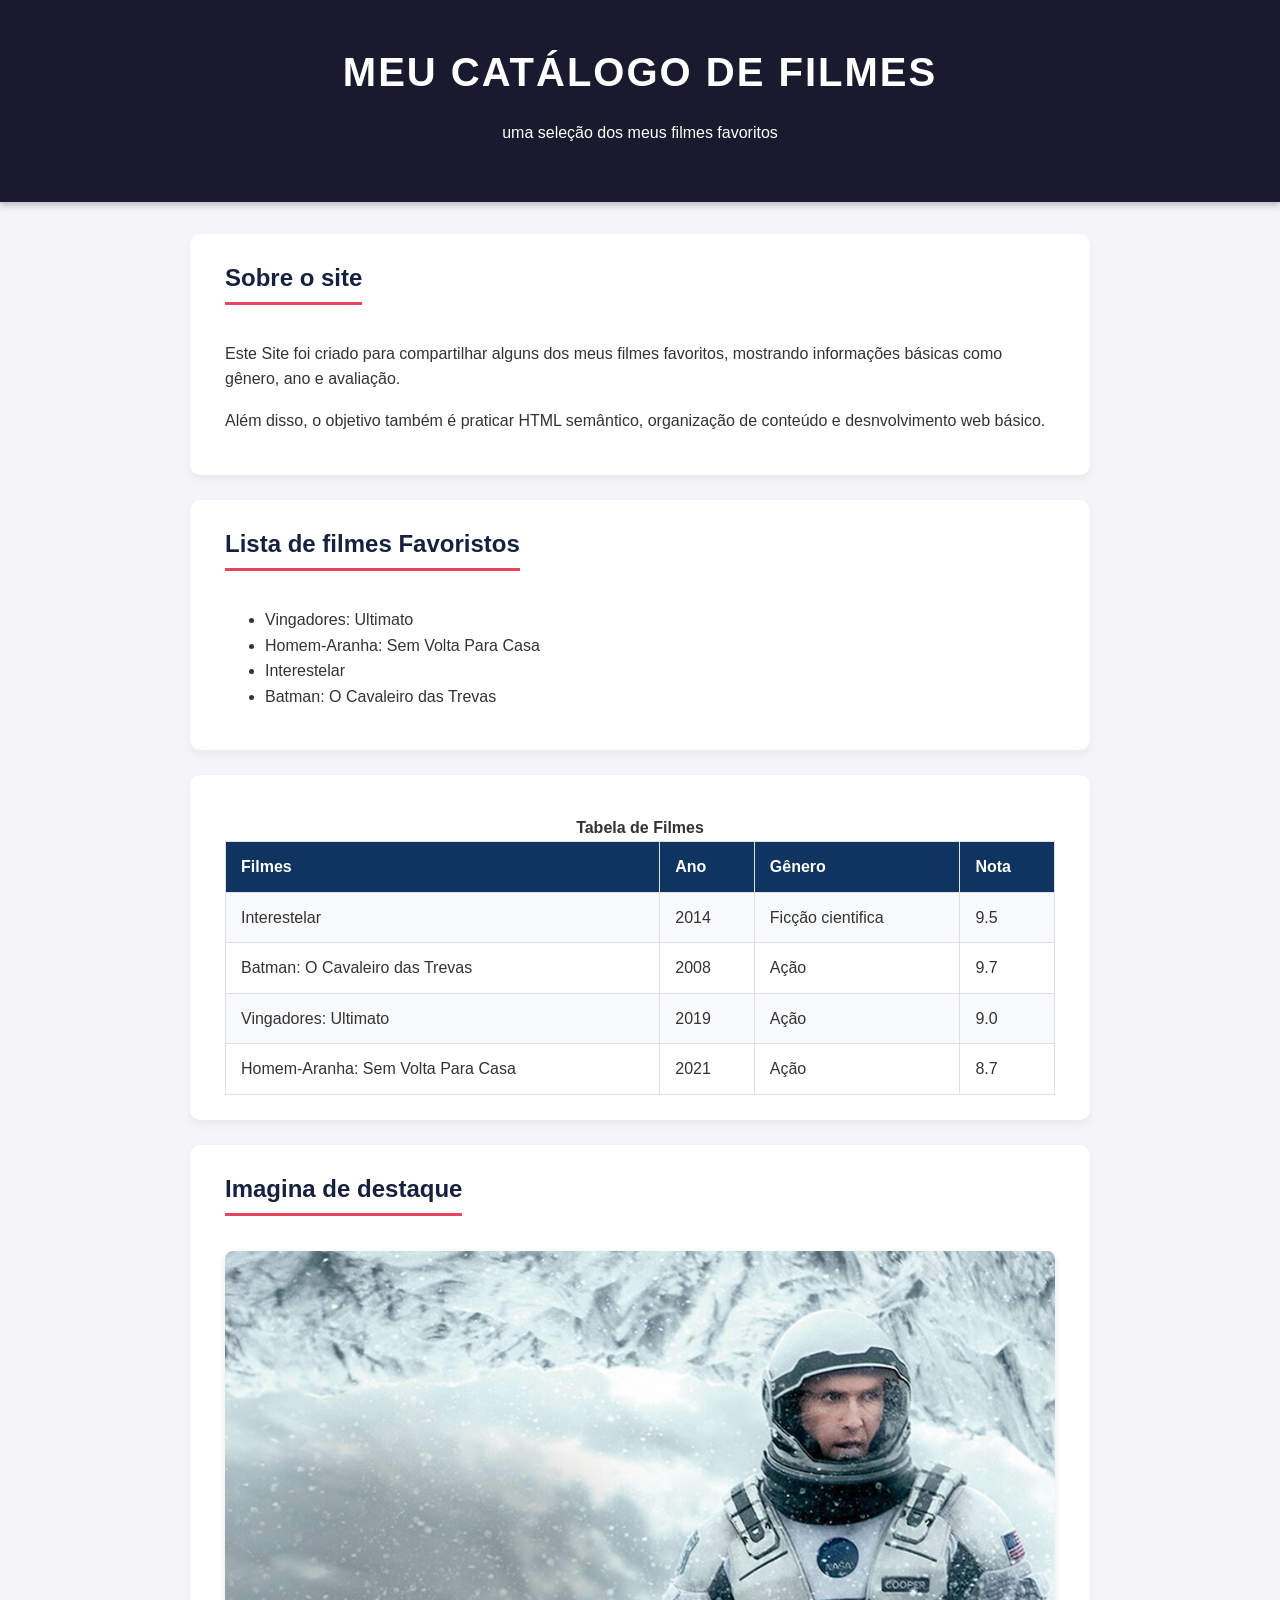
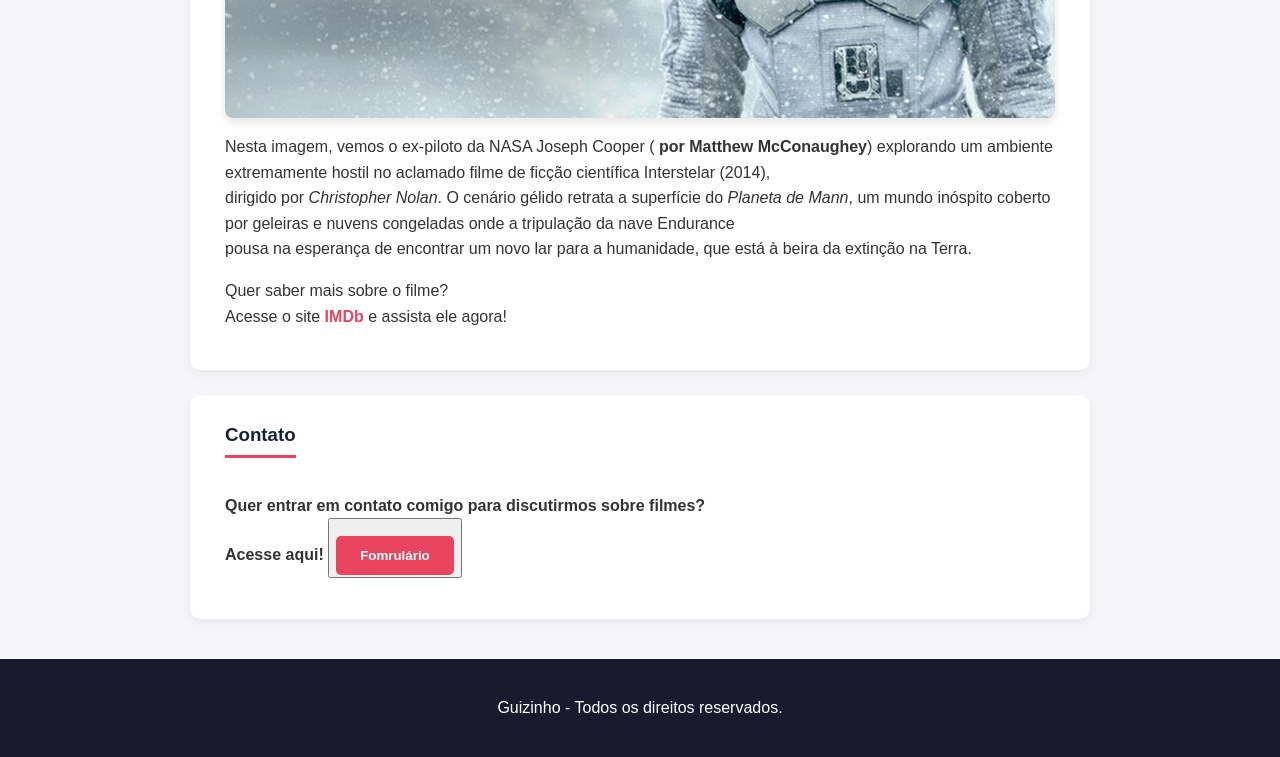
<file: index.html>
<!DOCTYPE html>
    <html lang="pt-BR">
    <head>
        <meta charset="UTF-8">
        <title>Catálogo de filmes</title>
        <link rel="stylesheet" href="css/style.css">
    </head>
    
    <body>
    
        <header>
            <h1> Meu catálogo de filmes</h1>
            <p> uma seleção dos meus filmes favoritos</p>
        </header>
    
        <main>
    
            <section>
                <h2>Sobre o site</h2>
                <p> Este Site foi criado para compartilhar alguns dos meus filmes favoritos, mostrando informações básicas como gênero, ano e avaliação.</p>
                <p>Além disso, o objetivo também é praticar HTML semântico, organização de conteúdo e desnvolvimento web básico.</p>
            </section>
    
            <section>
                <h2>Lista de filmes Favoristos</h2>
    
                <ul>
                    <li>Vingadores: Ultimato</li>
                    <li>Homem-Aranha: Sem Volta Para Casa</li>
                    <li>Interestelar</li>
                    <li>Batman: O Cavaleiro das Trevas</li>
                </ul>
            </section>
    
            <section>
                <Table border ="1">
                    <caption><b>Tabela de Filmes</b></caption>
                    <tr>
                        <th colspan="2">Filmes</th>
                        <th>Ano</th>
                        <th colspan="2">Gênero</th>
                        <th>Nota</th>
                    </tr>
    
                    <tr>
                        <td colspan="2">Interestelar</td>
                        <td >2014</td>
                        <td colspan="2">Ficção cientifica</td>
                        <td>9.5</td>
                    </tr>
    
                    <tr>
                        <td colspan="2">Batman: O Cavaleiro das Trevas</td>
                        <td >2008</td>
                        <td colspan="2">Ação</td>
                        <td>9.7</td>
                    </tr>
    
                    <tr>
                        <td colspan="2">Vingadores: Ultimato</td>
                        <td >2019</td>
                        <td colspan="2">Ação</td>
                        <td>9.0</td>
                    </tr>

                    <tr>
                        <td colspan="2">Homem-Aranha: Sem Volta Para Casa</td>
                        <td >2021</td>
                        <td colspan="2">Ação</td>
                        <td>8.7</td>
                    </tr>
                </Table>
            </section>
    
            <section>
                <h2>Imagina de destaque</h2>
                
                <img src="img/interestelar.jpg" alt="Cena retirada do filme Interestelar"/>
                
                <p>
                    Nesta imagem, vemos o ex-piloto da NASA Joseph Cooper (<strong> por Matthew McConaughey</strong>)
                    explorando um ambiente extremamente hostil no aclamado filme de ficção científica Interstelar (2014),<br/>
                    dirigido por <em>Christopher Nolan</em>. O cenário gélido retrata a superfície do <i>Planeta de Mann</i>, um
                    mundo inóspito coberto por geleiras e nuvens congeladas onde a tripulação da nave Endurance<br/>
                    pousa na esperança de encontrar um novo lar para a humanidade, que está à beira da extinção na Terra.
                </p>
                <p>
                    Quer saber mais sobre o filme?<br/>
                    Acesse o site <a href="https://www.imdb.com" target="_blank">IMDb</a> e assista ele agora!
                </p>
            </section>
    
            <section>
                <h3>Contato</h3>
                <p>
                    <b>Quer entrar em contato comigo para discutirmos sobre filmes?</b><br/>
                    <b>Acesse aqui!    </b><button><a href="formulario.html">Fomrulário</a></button>
                </p>
            </section>
    
        </main>

        <hr/>
    
        <footer>
            <p> Guizinho - Todos os direitos reservados. </p>
        </footer>
    </body>
    </html>
</file>
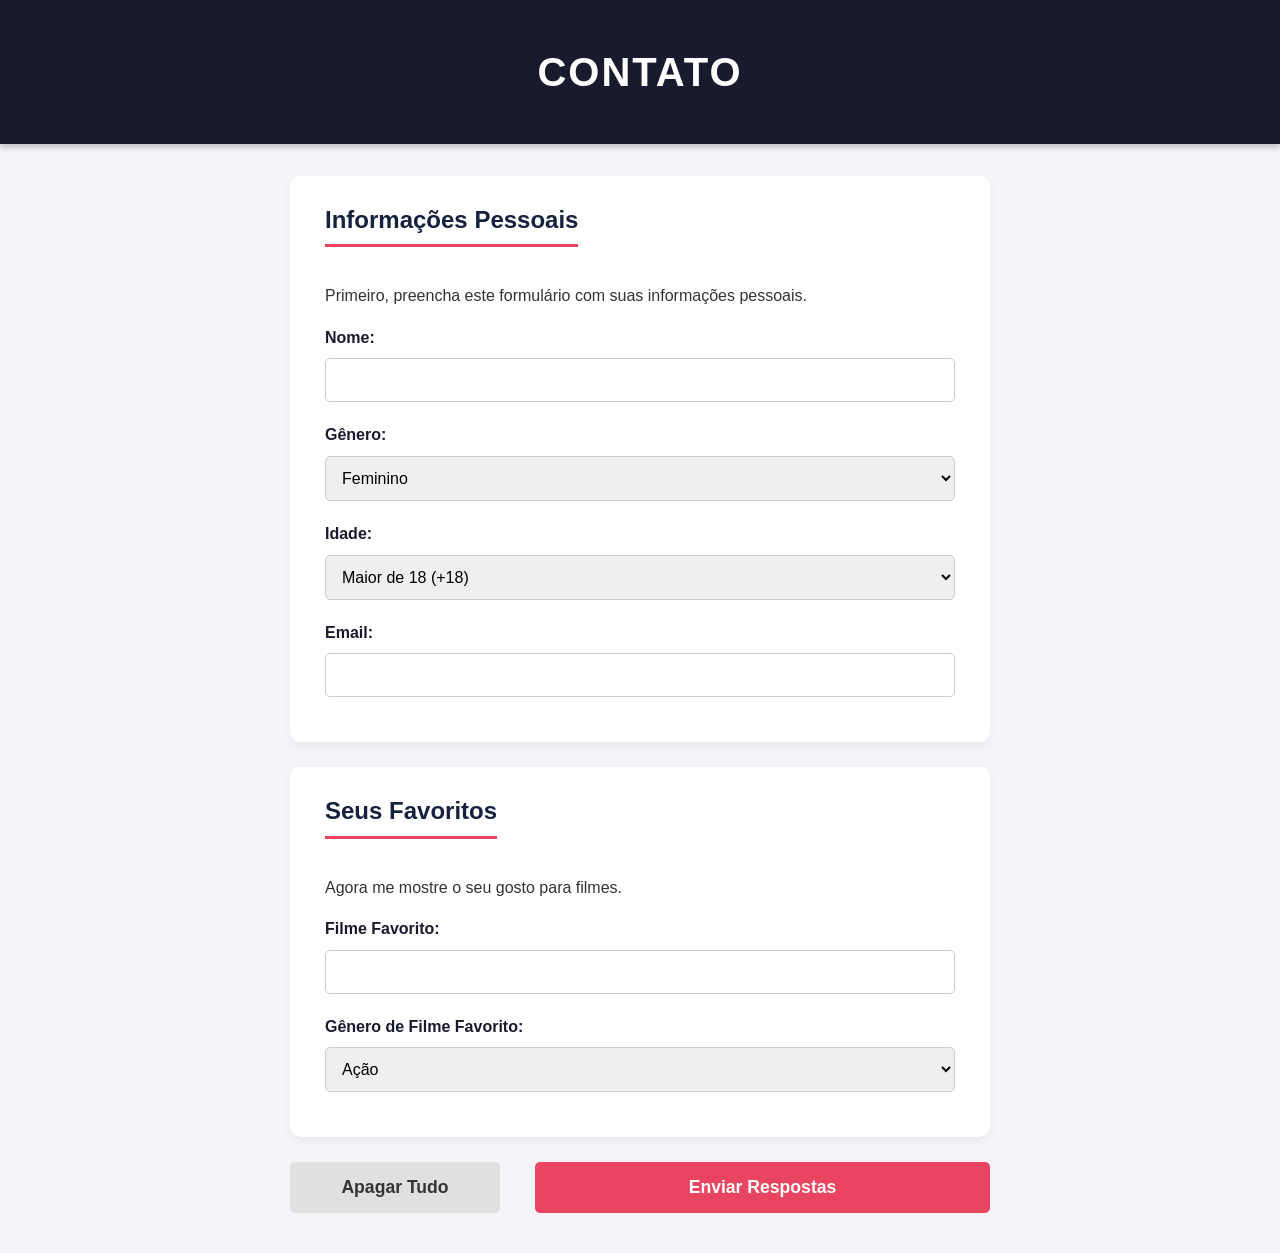
<file: formulario.html>
<!DOCTYPE html>
<html lang="en">
<head>
    <meta charset="UTF-8">
    <meta name="viewport" content="width=device-width, initial-scale=1.0">
    <title>Contato</title>
    <link rel="stylesheet" href="css/styleFormulario.css">
</head>
<body>
    <header><h1>Contato</h1></header>

    <main>
        <form action="obrigado.html" method="post" class="form-contato">
            
            <section>
                <h2>Informações Pessoais</h2>
                <p>Primeiro, preencha este formulário com suas informações pessoais.</p>

                <div class="campo">
                    <label for="Nome">Nome:</label>
                    <input id="Nome" name="nome" type="text" required />
                </div>
    
                <div class="campo">
                    <label for="Genero">Gênero:</label>
                    <select id="Genero" name="genero">
                        <option value="Feminino">Feminino</option>
                        <option value="Masculino">Masculino</option>
                        <option value="Outro">Outro</option>
                    </select>
                </div>
                
                <div class="campo">
                    <label for="Idade">Idade:</label>
                    <select id="Idade" name="idade">
                        <option value="+18">Maior de 18 (+18)</option>
                        <option value="-18">Menor de 18 (-18)</option>
                    </select>
                </div>
                
                <div class="campo">
                    <label for="Email">Email:</label>
                    <input id="Email" name="email" type="email" required />
                </div>
            </section>

            <section>
                <h2>Seus Favoritos</h2>
                <p>Agora me mostre o seu gosto para filmes.</p>

                <div class="campo">
                    <label for="filme-favorito">Filme Favorito:</label>
                    <input id="filme-favorito" name="filmeFavorito" type="text" required />
                </div>
                
                <div class="campo">
                    <label for="genero-filme">Gênero de Filme Favorito:</label>
                    <select id="genero-filme" name="generoFilme">
                        <option value="Ação">Ação</option>
                        <option value="Aventura">Aventura</option>
                        <option value="Comédia">Comédia</option>
                        <option value="Drama">Drama</option>
                        <option value="Terror">Terror</option>
                        <option value="Ficção">Ficção Científica</option>
                        <option value="Fantasia">Fantasia</option>
                        <option value="Romance">Romance</option>
                        <option value="Suspense">Suspense</option>
                        <option value="Documentário">Documentário</option>
                        <option value="Animação">Animação</option>
                        <option value="Faroeste">Faroeste</option>
                        <option value="Musical">Musical</option>
                    </select>
                </div>
            </section>

            <div class="botoes-acao">
                <button type="reset" class="btn-apagar">Apagar Tudo</button>
                <button type="submit" class="btn-enviar">Enviar Respostas</button>
            </div>
            
        </form>
    </main>
</body>
</html>
</file>
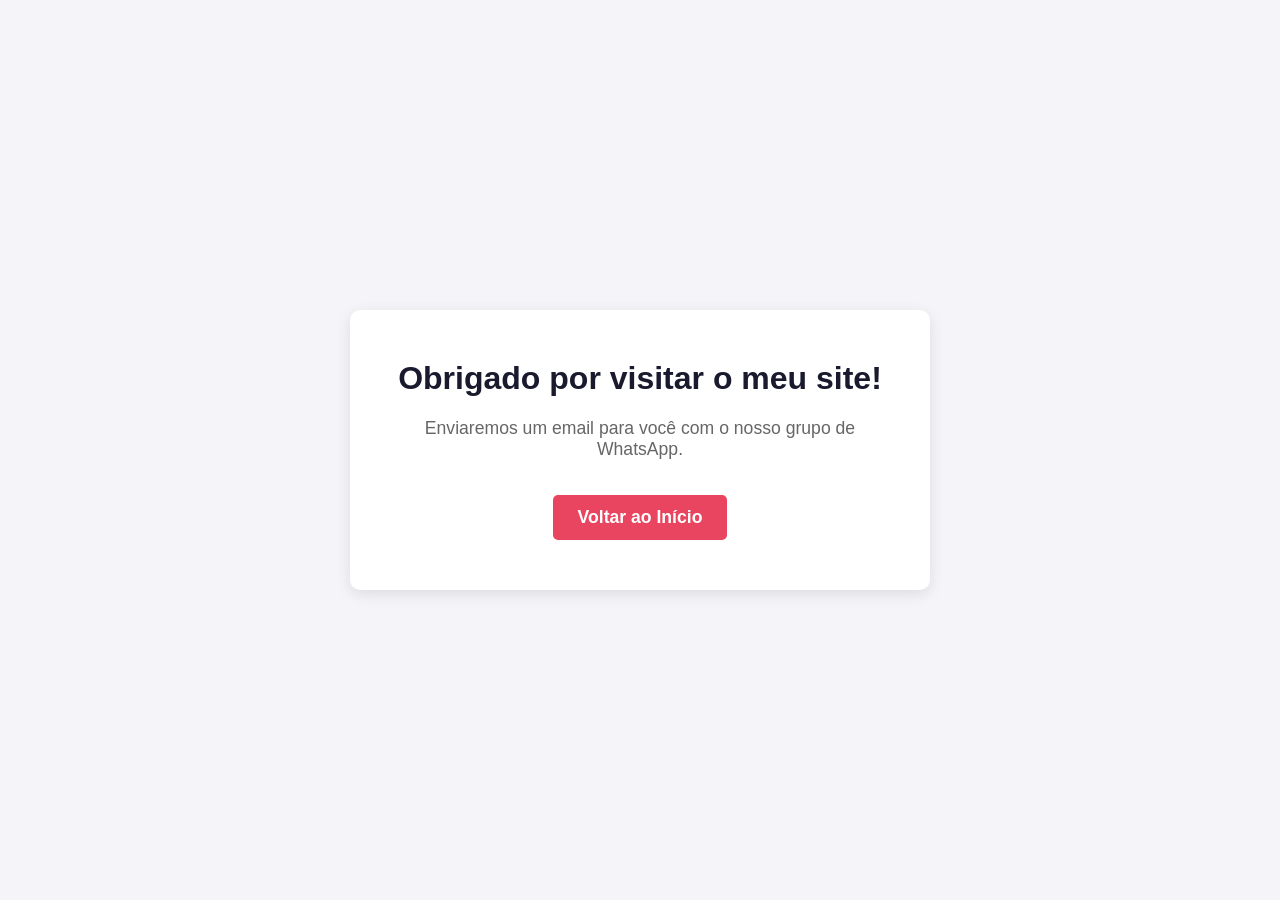
<file: obrigado.html>
<!DOCTYPE html>
<html lang="en">
<head>
    <meta charset="UTF-8">
    <meta name="viewport" content="width=device-width, initial-scale=1.0">
    <title>Obrigado</title>
    <link rel="stylesheet" href="css/styleObrigado.css">
</head>
<body>
    <main class="cartao-obrigado">
        <h1>Obrigado por visitar o meu site!</h1>
        <p>Enviaremos um email para você com o nosso grupo de WhatsApp.</p>
        <a href="index.html" class="btn-voltar">Voltar ao Início</a>
    </main>
</body>
</html>
</file>
<file: css/style.css>
body {
    font-family: 'Segoe UI', Tahoma, Geneva, Verdana, sans-serif;
    background-color: #f4f4f9;
    color: #333;
    margin: 0;
    padding: 0;
    line-height: 1.6;
}

header {
    background-color: #1a1a2e;
    color: #fff;
    text-align: center;
    padding: 2.5rem 0;
    margin-bottom: 2rem;
    box-shadow: 0 4px 6px rgba(0, 0, 0, 0.2);
}

header h1 {
    margin: 0;
    font-size: 2.5rem;
    text-transform: uppercase;
    letter-spacing: 2px;
}

main {
    max-width: 900px;
    margin: 0 auto;
    padding: 0 20px;
}

section {
    background-color: #fff;
    padding: 25px 35px;
    margin-bottom: 25px;
    border-radius: 10px;
    box-shadow: 0 4px 10px rgba(0, 0, 0, 0.05);
}

h2, h3 {
    color: #16213e;
    border-bottom: 3px solid #e94560;
    padding-bottom: 5px;
    display: inline-block;
    margin-top: 0;
}

table {
    width: 100%;
    border-collapse: collapse;
    margin-top: 15px;
}

table, th, td {
    border: 1px solid #e0e0e0;
}

th, td {
    padding: 12px 15px;
    text-align: left;
}

th {
    background-color: #0f3460;
    color: white;
    font-weight: bold;
}

tr:nth-child(even) {
    background-color: #f8f9fa;
}

tr:hover {
    background-color: #f1f1f1;
}

img {
    max-width: 100%;
    height: auto;
    border-radius: 8px;
    display: block;
    margin: 15px auto;
    box-shadow: 0 4px 8px rgba(0, 0, 0, 0.1);
}

a {
    color: #e94560;
    text-decoration: none;
    font-weight: bold;
    transition: color 0.3s;
}

a:hover {
    color: #c83349;
}

a[href="formulario.html"] {
    display: inline-block;
    background-color: #e94560;
    color: white;
    padding: 12px 24px;
    border-radius: 5px;
    margin-top: 15px;
    text-align: center;
    transition: background-color 0.3s, transform 0.2s;
}

a[href="formulario.html"]:hover {
    background-color: #c83349;
    color: white;
    transform: translateY(-2px);
}

hr {
    display: none;
}

footer {
    text-align: center;
    padding: 20px 0;
    background-color: #1a1a2e;
    color: #fff;
    margin-top: 40px;
}
</file>
<file: css/styleFormulario.css>
body {
    font-family: 'Segoe UI', Tahoma, Geneva, Verdana, sans-serif;
    background-color: #f4f4f9;
    color: #333;
    margin: 0;
    padding: 0;
    line-height: 1.6;
}

header {
    background-color: #1a1a2e;
    color: #fff;
    text-align: center;
    padding: 2.5rem 0;
    margin-bottom: 2rem;
    box-shadow: 0 4px 6px rgba(0, 0, 0, 0.2);
}

header h1 {
    margin: 0;
    font-size: 2.5rem;
    text-transform: uppercase;
    letter-spacing: 2px;
}

main {
    max-width: 700px;
    margin: 0 auto;
    padding: 0 20px 40px 20px;
}

section {
    background-color: #fff;
    padding: 25px 35px;
    margin-bottom: 25px;
    border-radius: 10px;
    box-shadow: 0 4px 10px rgba(0, 0, 0, 0.05);
}

h2 {
    color: #16213e;
    border-bottom: 3px solid #e94560;
    padding-bottom: 5px;
    display: inline-block;
    margin-top: 0;
}

.campo {
    margin-bottom: 20px;
}

label {
    display: block;
    font-weight: bold;
    margin-bottom: 8px;
    color: #1a1a2e;
}

input[type="text"],
input[type="email"],
select {
    width: 100%;
    padding: 12px;
    border: 1px solid #ccc;
    border-radius: 5px;
    box-sizing: border-box;
    font-size: 1rem;
    font-family: inherit;
    transition: border-color 0.3s;
}

input[type="text"]:focus,
input[type="email"]:focus,
select:focus {
    border-color: #e94560;
    outline: none;
    box-shadow: 0 0 5px rgba(233, 69, 96, 0.3);
}

.botoes-acao {
    display: flex;
    justify-content: space-between;
    margin-top: 20px;
}

button {
    padding: 15px 30px;
    border: none;
    border-radius: 5px;
    font-size: 1.1rem;
    font-weight: bold;
    cursor: pointer;
    transition: background-color 0.3s, transform 0.2s;
}

.btn-enviar {
    background-color: #e94560;
    color: white;
    width: 65%;
}

.btn-enviar:hover {
    background-color: #c83349;
    transform: translateY(-2px);
}

.btn-apagar {
    background-color: #e0e0e0;
    color: #333;
    width: 30%;
}

.btn-apagar:hover {
    background-color: #c4c4c4;
    transform: translateY(-2px);
}
</file>
<file: css/styleObrigado.css>
body {
    font-family: 'Segoe UI', Tahoma, Geneva, Verdana, sans-serif;
    background-color: #f4f4f9;
    color: #333;
    margin: 0;
    padding: 0;
    display: flex;
    justify-content: center;
    align-items: center;
    height: 100vh;
}

.cartao-obrigado {
    background-color: #fff;
    padding: 50px 40px;
    border-radius: 10px;
    box-shadow: 0 4px 15px rgba(0, 0, 0, 0.1);
    text-align: center;
    max-width: 500px;
    width: 90%;
}

.cartao-obrigado h1 {
    color: #1a1a2e; 
    margin-top: 0;
    font-size: 2rem;
}

.cartao-obrigado p {
    color: #666;
    font-size: 1.1rem;
    margin-bottom: 35px; 
}

.btn-voltar {
    display: inline-block;
    background-color: #e94560; 
    color: white;
    padding: 12px 25px;
    text-decoration: none;
    font-weight: bold;
    border-radius: 5px;
    font-size: 1.1rem;
    transition: background-color 0.3s, transform 0.2s;
}

.btn-voltar:hover {
    background-color: #c83349;
    transform: translateY(-2px); 
}
</file>
